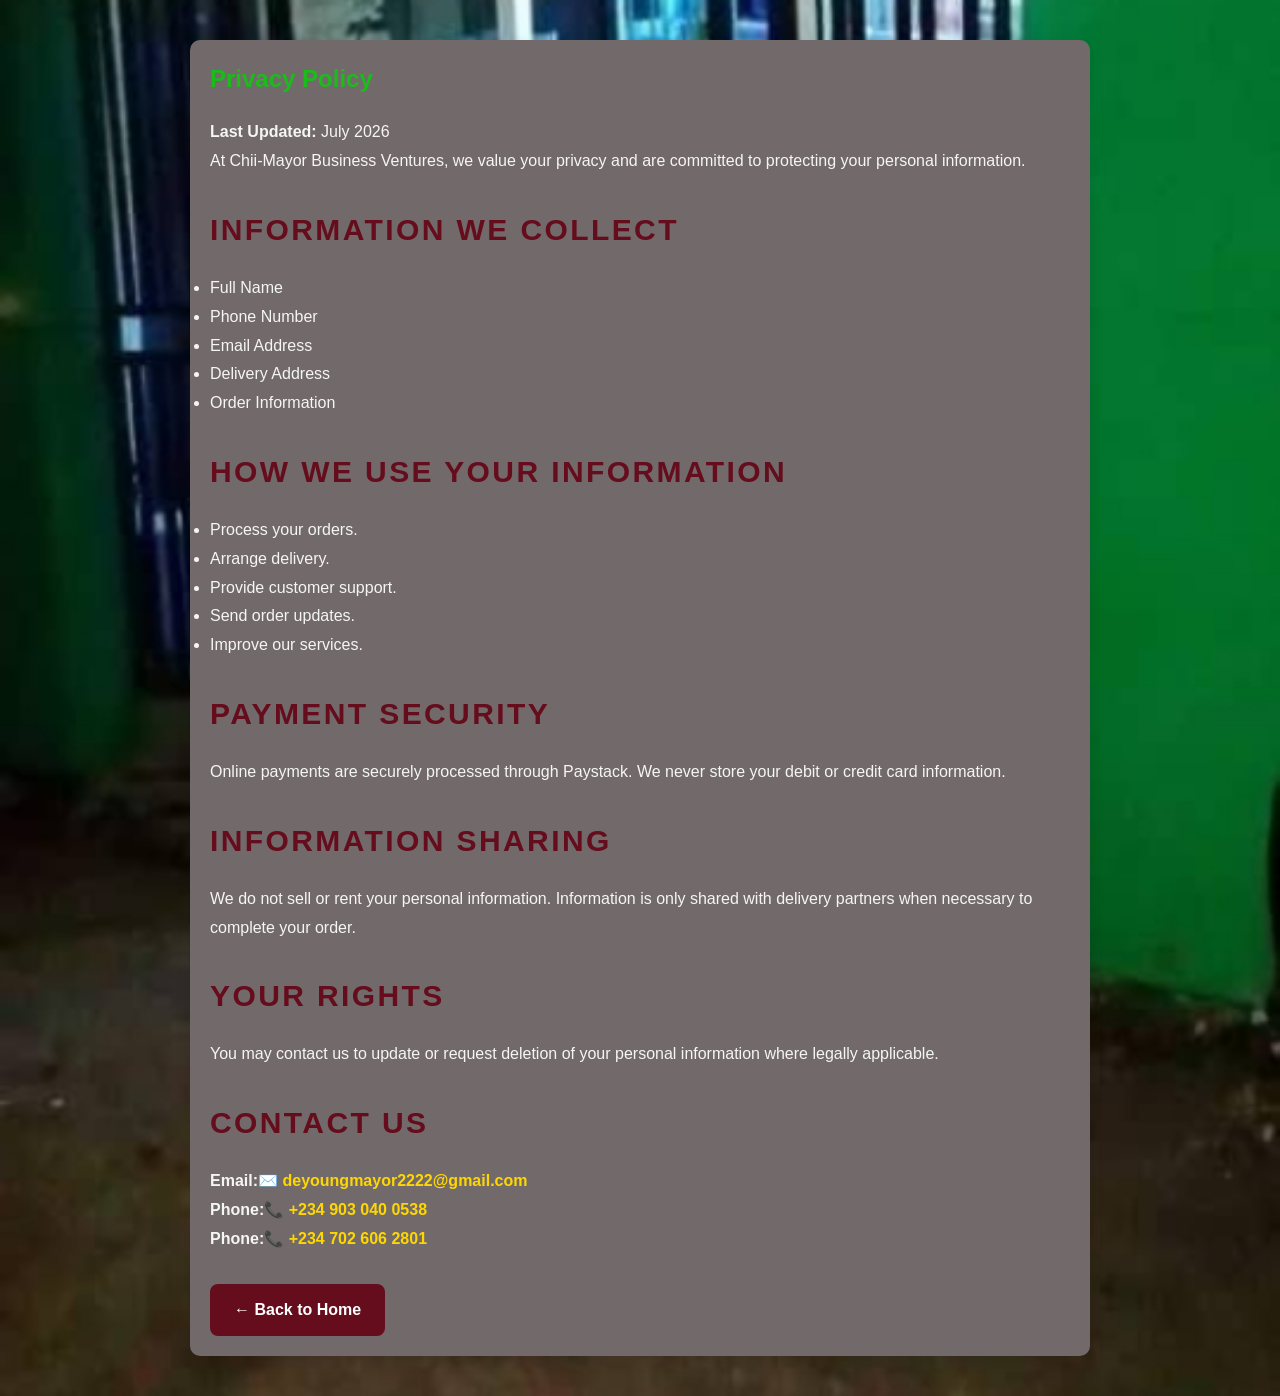
<file: privacy.html>
<!DOCTYPE html>
<html lang="en-NG">
<head>
<meta charset="UTF-8">
<meta name="viewport" content="width=device-width, initial-scale=1">
<title>Privacy Policy | Chii-Mayor Business Ventures</title>

<meta name="description" content="Read the Privacy Policy of Chii-Mayor Business Ventures to learn how we collect, use, and protect your personal information.">

<meta name="robots" content="index,follow">

<link rel="canonical" href="https://chii-mayor.vercel.app/privacy.html">

<link rel="icon" href="images/favicon.png">

<link rel="stylesheet" href="styles.css">
</head>

<body>

<section class="policy-page">

<h1>Privacy Policy</h1>

<p><strong>Last Updated:</strong> July 2026</p>

<p>
At Chii-Mayor Business Ventures, we value your privacy and are committed to protecting your personal information.
</p>

<h2>Information We Collect</h2>

<ul>
<li>Full Name</li>
<li>Phone Number</li>
<li>Email Address</li>
<li>Delivery Address</li>
<li>Order Information</li>
</ul>

<h2>How We Use Your Information</h2>

<ul>
<li>Process your orders.</li>
<li>Arrange delivery.</li>
<li>Provide customer support.</li>
<li>Send order updates.</li>
<li>Improve our services.</li>
</ul>

<h2>Payment Security</h2>

<p>
Online payments are securely processed through Paystack. We never store your debit or credit card information.
</p>

<h2>Information Sharing</h2>

<p>
We do not sell or rent your personal information. Information is only shared with delivery partners when necessary to complete your order.
</p>

<h2>Your Rights</h2>

<p>
You may contact us to update or request deletion of your personal information where legally applicable.
</p>

<h2>Contact Us</h2>

<div class="contact-info">
<p>
  <strong>Email:✉️</strong>
  <a href="mailto:deyoungmayor2222@gmail.com"> deyoungmayor2222@gmail.com </a>
</p>

<p>
  <strong>Phone:📞</strong>
  <a href="tel:+2349030400538"> +234 903 040 0538 </a></p>

<p>
  <strong>Phone:📞</strong>
  <a href="tel:+2347026062801"> +234 702 606 2801 </a></p>
</div>

<p><a href="index.html" class="back-home">← Back to Home</a></p>
</section>

</body>
</html>
</file>
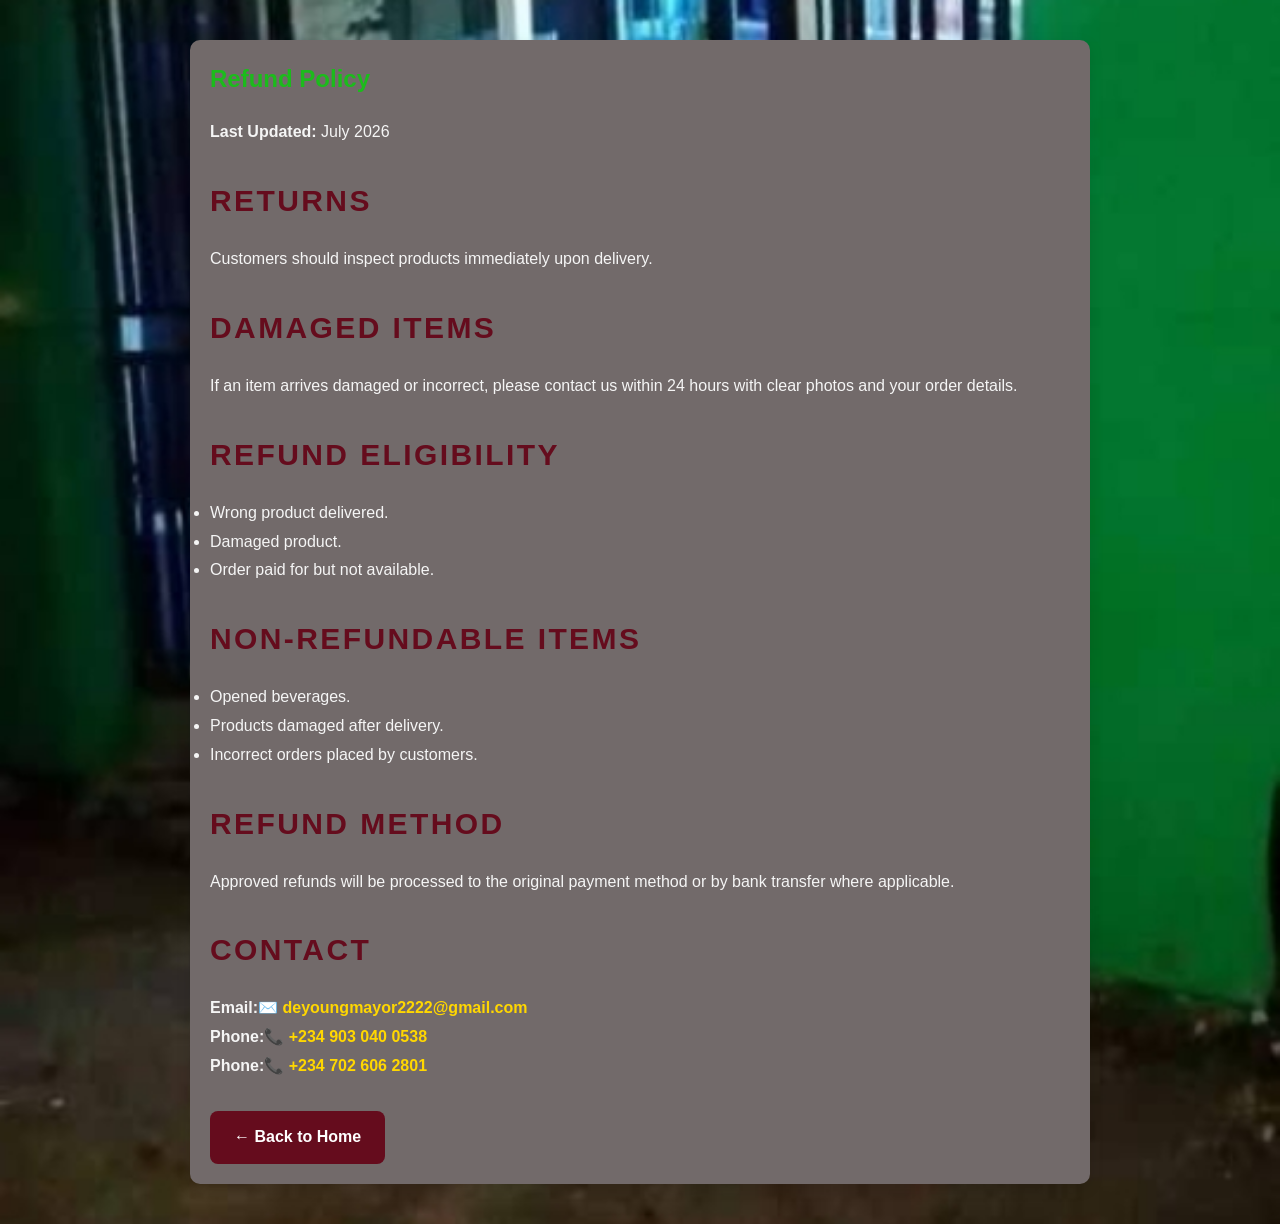
<file: refund.html>
<!DOCTYPE html>
<html lang="en-NG">
<head>

<meta charset="UTF-8">

<meta name="viewport" content="width=device-width, initial-scale=1">

<title>Refund Policy | Chii-Mayor Business Ventures</title>

<meta name="description" content="Refund Policy for Chii-Mayor Business Ventures.">

<meta name="robots" content="index,follow">

<link rel="canonical" href="https://chii-mayor.vercel.app/refund.html">

<link rel="icon" href="images/favicon.png">

<link rel="stylesheet" href="styles.css">

</head>

<body>

<section class="policy-page">

<h1>Refund Policy</h1>

<p><strong>Last Updated:</strong> July 2026</p>

<h2>Returns</h2>

<p>
Customers should inspect products immediately upon delivery.
</p>

<h2>Damaged Items</h2>

<p>
If an item arrives damaged or incorrect, please contact us within 24 hours with clear photos and your order details.
</p>

<h2>Refund Eligibility</h2>

<ul>

<li>Wrong product delivered.</li>

<li>Damaged product.</li>

<li>Order paid for but not available.</li>

</ul>

<h2>Non-Refundable Items</h2>

<ul>

<li>Opened beverages.</li>

<li>Products damaged after delivery.</li>

<li>Incorrect orders placed by customers.</li>

</ul>

<h2>Refund Method</h2>

<p>
Approved refunds will be processed to the original payment method or by bank transfer where applicable.
</p>

<h2>Contact</h2>

<div class="contact-info">
<p>
  <strong>Email:✉️</strong>
  <a href="mailto:deyoungmayor2222@gmail.com"> deyoungmayor2222@gmail.com </a>
</p>

<p>
  <strong>Phone:📞</strong>
  <a href="tel:+2349030400538"> +234 903 040 0538 </a></p>

<p>
  <strong>Phone:📞</strong>
  <a href="tel:+2347026062801"> +234 702 606 2801 </a></p>
</div>

<p><a href="index.html" class="back-home">← Back to Home</a></p>

</section>

</body>

</html>
</file>
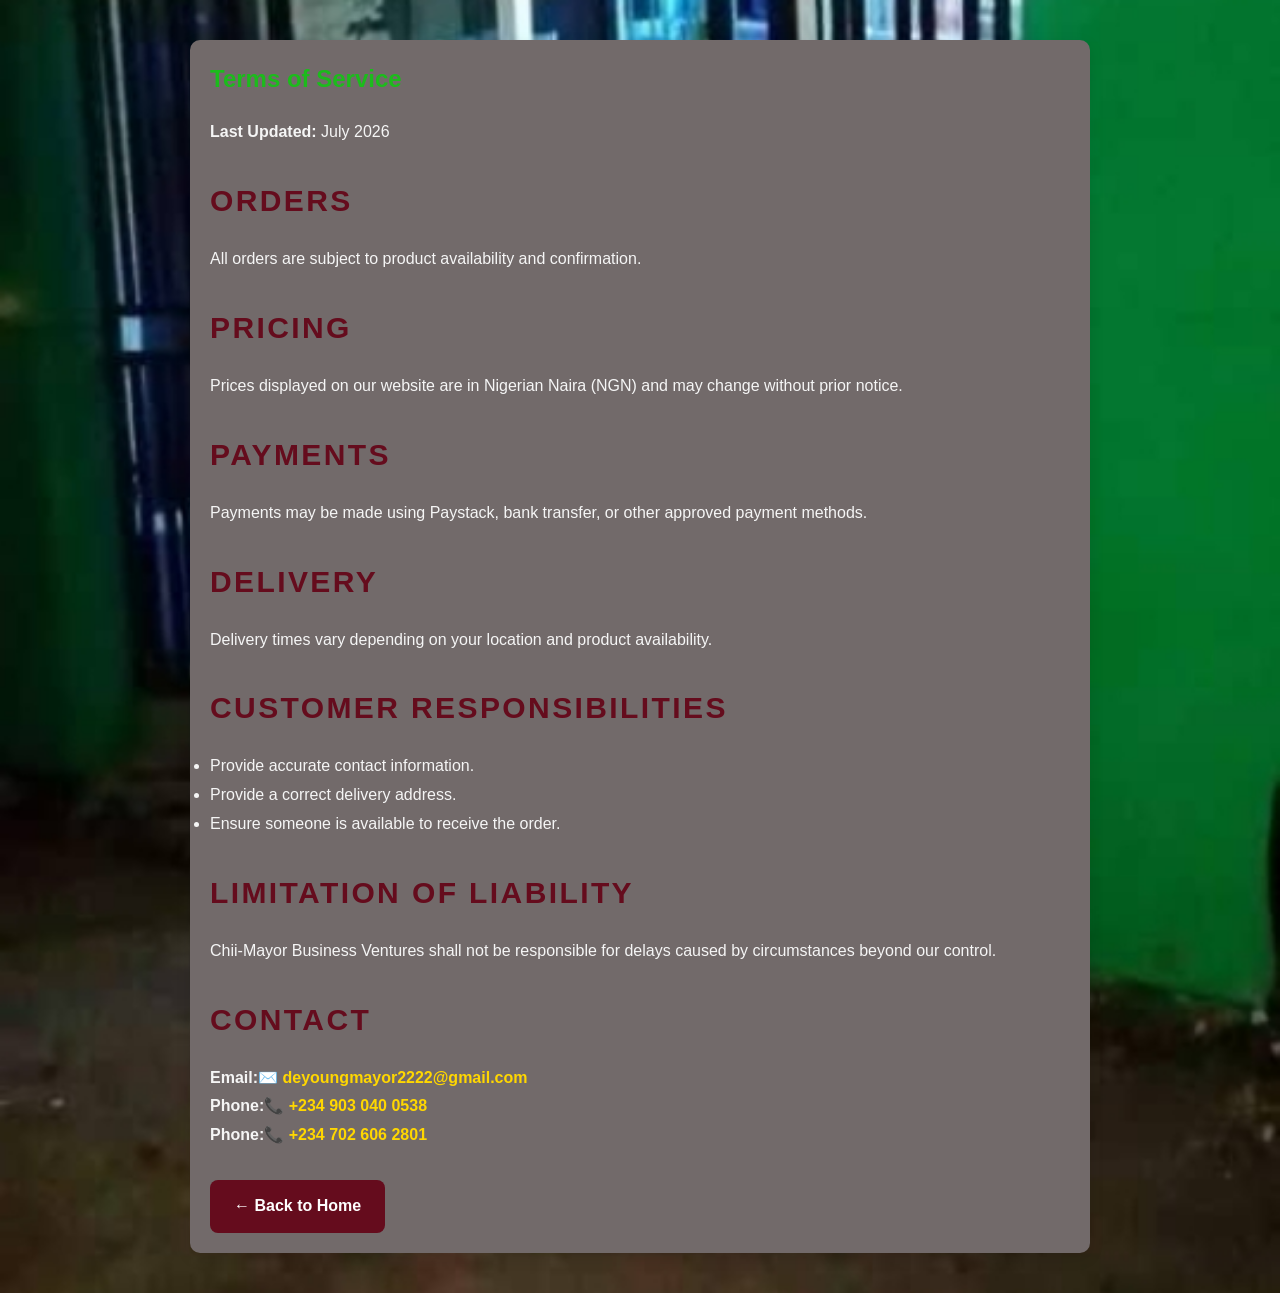
<file: terms.html>
<!DOCTYPE html>
<html lang="en-NG">
<head>
<meta charset="UTF-8">
<meta name="viewport" content="width=device-width, initial-scale=1">
<title>Terms of Service | Chii-Mayor Business Ventures</title>
<meta name="description" content="Terms and Conditions for shopping with Chii-Mayor Business Ventures.">

<meta name="robots" content="index,follow">

<link rel="canonical" href="https://chii-mayor.vercel.app/terms.html">

<link rel="icon" href="images/favicon.png">

<link rel="stylesheet" href="styles.css">

</head>

<body>

<section class="policy-page">

<h1>Terms of Service</h1>

<p><strong>Last Updated:</strong> July 2026</p>

<h2>Orders</h2>

<p>
All orders are subject to product availability and confirmation.
</p>

<h2>Pricing</h2>

<p>
Prices displayed on our website are in Nigerian Naira (NGN) and may change without prior notice.
</p>

<h2>Payments</h2>

<p>
Payments may be made using Paystack, bank transfer, or other approved payment methods.
</p>

<h2>Delivery</h2>

<p>
Delivery times vary depending on your location and product availability.
</p>

<h2>Customer Responsibilities</h2>

<ul>

<li>Provide accurate contact information.</li>

<li>Provide a correct delivery address.</li>

<li>Ensure someone is available to receive the order.</li>

</ul>

<h2>Limitation of Liability</h2>

<p>
Chii-Mayor Business Ventures shall not be responsible for delays caused by circumstances beyond our control.
</p>

<h2>Contact</h2>

<div class="contact-info">
<p>
  <strong>Email:✉️</strong>
  <a href="mailto:deyoungmayor2222@gmail.com"> deyoungmayor2222@gmail.com </a>
</p>

<p>
  <strong>Phone:📞</strong>
  <a href="tel:+2349030400538"> +234 903 040 0538 </a></p>

<p>
  <strong>Phone:📞</strong>
  <a href="tel:+2347026062801"> +234 702 606 2801 </a></p>
</div>

<p><a href="index.html" class="back-home">← Back to Home</a></p>

</section>

</body>

</html>
</file>
<file: styles.css>
:root{
  --primary:#650c1d;
  --white:#ffffff;
  --accent:#00bcd4;
  --shadow:0 4px 10px rgba(0,0,0,0.3);
}

::-webkit-scrollbar{
    width:10px;
}

::-webkit-scrollbar-track{
    background:#111;
}

::-webkit-scrollbar-thumb{
    background:gold;
    border-radius:10px;
}

::-webkit-scrollbar-thumb:hover{
    background:#00bcd4;
}

*{
    margin: 0;
    padding: 0;
    box-sizing: border-box;
  font-family:Arial, Helvetica, Tahoma, sans-serif;
}


body{
   background-image: url("images/4ae0101d-f5a3-49c5-813e-2fc5f7bfcafc_12_watermark.jpeg");
   background-size: cover;
   background-attachment: fixed;
   background-position: center;
   background-repeat: no-repeat;
   background-color: #080808;
   min-height: 100vh;
   color: #f8f8f8;
   line-height: 1.6;
   animation: fadeIn 1.2s ease;
}
body::before {
    content: "";
    position: fixed;
    inset: 0;
    background: rgba(0, 0, 0, 0.05);
    pointer-events: none;
    display: none;
}

@keyframes fadeIn{
    from{
        opacity: 0;
    }
    to{
        opacity: 1;
    }
}


header{
   background: linear-gradient(
        135deg,
        #7c585fd7,
        #32069986,
        #c9113f
    );
    color: var(--white);
    padding: 35px 20px 25px;
    text-align: center;
    max-width: 1100px;
    margin: 0 auto;
    border-radius: 0 0 25px 25px;
    box-shadow: 0 12px 30px rgba(0,0,0,0.35);
}

header .logo{
    width: 180px;
    height: 180px;
    max-width: 100%;
    display: block;
    margin: 0 auto 20px;

    object-fit: cover;
    border-radius: 100%;
    border: 4px solid gold;

    filter:
      brightness(2)
      contrast(1.8)
      saturate(1.2);

    box-shadow:
      0 0 15px gold,
      0 0 30px gold,
      0 0 50px rgba(255,215,0,0.8);

    animation: glow 2s infinite alternate;

    transition: transform 0.3s ease, box-shadow 0.3s ease;
}


@keyframes glow{
    from{
        box-shadow:
            0 0 15px gold,
            0 0 30px gold;
    }

    to{
        box-shadow:
            0 0 30px gold,
            0 0 60px gold,
            0 0 90px rgba(255,215,0,0.8);
    }
} 

@keyframes cardFade{
    from{
        opacity: 0;
        transform: translateY(20px);
    }
    to{
        opacity: 1;
        transform: translateY(0);
    }
}

header .logo:hover{
    transform: scale(1.08) rotate(2deg);
    transition: 0.3s ease;
    box-shadow:
      0 0 20px gold,
      0 0 40px gold,
      0 0 60px gold;
}


header h1 {
    font-size: 2.6rem;
    letter-spacing: 0.12em;
    text-transform: uppercase;
    margin-bottom: 10px;

    animation: glowShift 3s ease-in-out infinite alternate;
}

@keyframes glowShift {
    0% {
        color: gold;
        text-shadow:
            0 0 5px rgba(255, 215, 0, 0.9),
            0 0 15px rgba(255, 215, 0, 0.6),
            0 0 25px rgba(255, 215, 0, 0.4),
            0 0 40px rgba(255, 215, 0, 0.2);
    }

    50% {
        color: #ffffff;
        text-shadow:
            0 0 5px rgba(255, 255, 255, 0.8),
            0 0 15px rgba(0, 188, 212, 0.4);
    }

    100% {
        color: #00bcd4;
        text-shadow:
            0 0 5px rgba(0, 188, 212, 0.9),
            0 0 15px rgba(0, 188, 212, 0.6),
            0 0 25px rgba(0, 188, 212, 0.4),
            0 0 40px rgba(0, 188, 212, 0.2);
    }
}

header p {
    max-width: 760px;
    margin: 0 auto;
    font-size: 1rem;
    line-height: 1.8;
    opacity: 0.95;
}

nav a{
  color: white;
  text-decoration: none;
  margin: 0;
  padding: 8px 12px;
  cursor: pointer;
  transition: 0.3s ease;
  position: relative;
}
nav a:hover{
  background: rgba(0, 188, 212, 0.15);
  color: var(--accent);
  text-shadow: 0 0 10px rgba(12, 46, 241, 0.856);
}

nav a:active{
    color: gold;
}

nav a::after {
  content: "";
  position: absolute;
  left: 0;
  bottom: 0;
  width: 0%;
  height: 2px;
  background: var(--accent);
  transition: 0.3s;
}

nav a:hover::after {
  width: 100%;
}
a{
  color: white;
  text-decoration: none;

}

/* Sticky Navigation */
.navbar{
    position: sticky;
    top:0;
    z-index:1000;

    display:flex;
    justify-content:space-between;
    align-items:center;
    flex-wrap:wrap;
    gap:20px;

    width:90%;
    max-width:1100px;
    margin:25px auto;

    padding:15px 25px;

    background:rgba(17,17,17,.92);
    border-radius:999px;
    border:1px solid rgba(255,255,255,.15);
    box-shadow:0 8px 20px rgba(0,0,0,.3);
}

.hero{
    text-align: center;
    padding: 40px 30px;
    background-color: rgba(0, 0, 0, 0.50);
    color: white;
    max-width: 1100px;
    margin: 0 auto 25px;
    border-radius: 25px;
    box-shadow: 0 18px 40px rgba(0,0,0,0.35);
}
.hero h2 {
    font-size: 2.25rem;
    margin-bottom: 20px;
}
.hero button{
  margin-top:25px;
    padding:15px 40px;
    border:none;
    border-radius:50px;
    background:linear-gradient(135deg,#00bcd4,#650c1d);
    color:#fff;
    font-size:16px;
    font-weight:bold;
    cursor:pointer;
    transition:.35s;
    box-shadow:0 10px 25px rgba(0,0,0,0.25);
}
.hero button:hover{
   transform:translateY(-4px) scale(1.03);
    box-shadow: 0 8px 20px rgba(0,188,212,0.5);
}

/* ===========================
   CALL TO ACTION SECTION
=========================== */

.cta {
    width:90%;
    max-width:1100px;
    margin:40px auto;
    background: linear-gradient(135deg, #7b1113, #b22222, #650c1d);
    color: #fff;
    text-align: center;
    padding: 60px 20px;
    border-radius: 20px;
    box-shadow: 0 12px 35px rgba(0,0,0,.35);
     border:3px solid rgba(255,255,255,.15);
    backdrop-filter:blur(8px);
    transition:.3s;
    animation:cardFade .8s ease;
}

.cta:hover{
    transform:translateY(-4px);
    box-shadow:
        0 15px 40px rgba(0,188,212,.25);
}

.cta h2 {
    font-size: 2rem;
    margin-bottom: 15px;
    font-weight: 700;
}

.cta p {
    font-size: 1.1rem;
    line-height: 1.7;
    margin-bottom: 30px;
    opacity: 0.95;
}

.cta a {
    display: inline-block;
   background:linear-gradient(135deg, #00bcd4, #650c1d);
    color: #fff;
    text-decoration: none;
    letter-spacing:.5px;
    padding: 15px 35px;
    border-radius: 40px;
    font-size: 1rem;
    font-weight: bold;
    transition: all 0.3s ease;
    box-shadow: 0 8px 18px rgba(0,0,0,.3);
}

.cta a:hover{
    transform:translateY(-4px);
    background:gold;
    color:#111;
}

.cta a:active {
    transform: translateY(0);
}

.featured, .promo {
    text-align: center;
    padding: 40px 30px;
    background: linear-gradient(135deg, rgba(0, 188, 212, 0.18), rgba(101, 12, 29, 0.42));
    margin: 40px auto;
    width: 90%;
    max-width: 1100px;
    border-radius: 20px;
    color: white;
    box-shadow: 0 12px 35px rgba(0, 0, 0, 0.28);
    border: 1px solid rgba(255, 255, 255, 0.15);
    backdrop-filter: blur(12px);
    transition: transform 0.3s ease, box-shadow 0.3s ease;
}

.featured:hover, .promo:hover {
    transform: translateY(-5px);
    box-shadow: 0 12px 40px 0 rgba(0, 188, 212, 0.2);
}

.featured h2, .promo h2 {
    font-size: 32px;
    margin-bottom: 15px;
    color: var(--accent);
    text-shadow: 2px 2px 4px rgba(0,0,0,0.5);
}

.featured p, .promo p {
    font-size: 18px;
    font-weight: 500;
    color: white;
}

/* ==========================
   POPULAR BRANDS
========================== */

.brands{
    width:90%;
    max-width:1200px;
    margin:60px auto;
    text-align:center;
}

.brands h2{
    color:#e6e0e0;
    margin-bottom:10px;
    font-size:2rem;
}

.brands p{
    color:#fdf7f7;
    margin-bottom:30px;
}

.brand-grid{
    display:flex;
    flex-wrap:wrap;
    justify-content:center;
    gap:15px;
}

.brand-grid span{
    background:rgba(201, 193, 193, 0.08);
    border:5px solid rgba(255,255,255,.15);
    padding:12px 22px;
    border-radius:30px;
    font-weight:600;
    box-shadow:0 4px 10px rgba(0,0,0,.08);
    transition:.3s;
    cursor:pointer;
}

.brand-grid span:hover{
    background:#3c008b6c;
    color:#fff;
    transform:translateY(-3px);
}


section {
    max-width: 1100px;
    margin: 0 auto 30px;
    padding: 0 20px;
}

section h2 {
    margin-bottom: 20px;
    text-transform: uppercase;
    letter-spacing: 0.08em;
}

.secure-payment{
    display:flex;
    justify-content:center;
    align-items:center;
    gap:8px;
    margin:15px 0;
    padding:12px;
    background:rgba(40,167,69,.12);
    border:1px solid rgba(40,167,69,.4);
    border-radius:10px;
    color:#28a745;
    font-size:25px;
    font-weight:600;
}

#cart{
    width: 90%;
    max-width: 1100px;
    margin: 30px auto;
    padding: 30px;
    background: rgba(0, 0, 0, 0.55);
    border-radius: 25px;
    color: white;
    box-shadow: 0 18px 40px rgba(0,0,0,0.2);
}

#cart:hover{
    box-shadow:
      0 0 20px rgba(10, 212, 54, 0.836);
}


.products{
  display: grid;
  grid-template-columns: repeat(auto-fit, minmax(240px, 1fr));
  gap: 20px;
  padding: 0;
  align-items: stretch;
  width: 90%;
  max-width: 1100px;
  margin: 20px auto;
}

.price {
    color: #650c1d;
    font-size: 1.2rem;
    font-weight: 700;
    margin: 5px 0;
}

.card {
  background: rgba(255,255,255,0.12);
  backdrop-filter: blur(6px);
  padding: 22px;
  border-radius: 18px;
  box-shadow: var(--shadow);
  transition: all 0.3s ease;
  display: flex;
  flex-direction: column;
  justify-content: space-between;
  animation: cardFade  0.8s ease;
  height: 100%;
  border: 3px solid rgba(255,255,255,0.15);
}

.card button{
  display: inline-block;
  vertical-align: middle;
  background: rgb(120, 139, 11);
  border-radius: 10px;
  margin: 15px 0 0;
  padding: 12px 14px;
  border: none;
  transition: 0.3s ease;
  cursor: pointer;
  width: 100%;
  text-transform: uppercase;
}

.card button:hover{
   border: 2px solid white;
   font-weight: bold;
   color: white;
   transform: scale(1.05);
   opacity: 0.9;
}

.card button:active{
  background: blue;
  text-transform: capitalize;
}


.card:hover{
   box-shadow: 10px 10px 15px rgba(68, 221, 7, 0.6);
 transform: scale(1.05);
  cursor: pointer;
}

button:focus, nav a:focus{
  outline: 2px solid #00bcd4;
  outline-offset: 2px;
}

.card p{
  color: whitesmoke;
  font-weight: 500;
  margin-top: 5px;
 padding: 1px;
}

.card img{
    width: 100%;
    height:250px;
    object-fit:cover;
    border-radius:12px;
    transition: transform 0.3s ease;
    box-shadow: 0 6px 18px rgba(0, 0, 0, 0.4);
}

.card img:hover{
  transform: scale(1.05);
}

h2{
  color: white;
  font-weight: bold;
  font-size: 30px;
   
}

h3{
  font-weight: bold;
  color: white;
}

.trust {
    background: rgba(17, 17, 17, 0.6);
    color: #fff;
    padding: 60px 20px;
    text-align: center;
    border-radius: 20px;
    width: 90%;
    max-width: 1100px;
    margin: 40px auto;   /* ✅ centers it properly */
    box-shadow: 0 14px 30px rgba(0,0,0,0.3);
    backdrop-filter: blur(10px);
}

.trust h2 {
    font-size: 2.2rem;
    margin-bottom: 30px;
    color: greenyellow;
    text-shadow: 0 0 10px rgba(0, 255, 0, 0.4);
}

.trust p {
    background:rgba(255,255,255,.12);
    backdrop-filter:blur(8px);
    display: inline-block;
    margin: 10px;
    padding: 15px 20px;
    border-radius: 10px;
    box-shadow: 0 4px 10px rgba(35, 116, 119, 0.5);
    font-weight: bold;
    transition: 0.3s ease;
}

.trust p:hover {
    transform: translateY(-6px);
    background: #04e03b;
}

.delivery-grid {
    display: grid;
    grid-template-columns: repeat(auto-fit, minmax(160px, 1fr));
    gap: 15px;
    margin-top: 20px;
}

.delivery-grid div {
    background: #0000009f;
    padding: 15px;
    border-radius: 10px;
    text-align: center;
    font-weight: bold;
    box-shadow: 0 2px 8px rgba(0,0,0,0.1);
}

.contact{
  width:90%;
  max-width: 1100px;
  margin:30px auto;
  padding:30px 35px;
  border-radius:20px;
  color: white;
  box-shadow: 0 14px 30px rgba(0,0,0,0.24);
  background: rgba(11, 94, 11, 0.55);
  backdrop-filter: blur(12px);
  border: 3px solid rgba(255,255,255,0.15);
}

.contact p{
  margin-top:10px;
 color: #f1f1f1;
}
.contact a{
  color: whitesmoke;
}
.contact a:hover{
  color: blue;
}

.contact:hover{
    box-shadow:0 0 30px rgba(0,255,100,.25);
}

/* ==========================
   STORE LOCATIONS
========================== */

.map-title{
    text-align:center;
    color:#ebe3e3;
    font-size:2rem;
    margin:50px 0 30px;
}

.maps-grid{
    display:grid;
    grid-template-columns:repeat(auto-fit, minmax(350px, 1fr));
    gap:25px;
}

.map-card{
    background:#fff;
    border-radius:15px;
    overflow:hidden;
    box-shadow:0 8px 20px rgba(0,0,0,.12);
    transition:.3s;
}

.map-card:hover{
    transform:translateY(-5px);
}

.map-card h4{
    margin:0;
    padding:16px;
    background:#8B0000;
    color:#fff;
    text-align:center;
}

.map-card iframe{
    width:100%;
    height:320px;
    border:0;
}

.map-card p{
    text-align:center;
    padding:15px;
    margin:0;
    font-size:16px;
    color:#333;
}

@media (max-width:768px){

    .maps-grid{
        grid-template-columns:1fr;
    }

    .map-card iframe{
        height:280px;
    }

}

html{
  scroll-behavior: smooth;
}

#cart label{
  display: block;
  margin-bottom: 5px;
  font-weight: bold;
  color: rgb(2, 252, 2);
  font-size: 16px;
}

input[type="text"],
input[type="tel"],
input[type="number"],
input[type="email"] {
    width: 100%;          
    max-width: 200px;   
    padding: 10px;    
    margin-bottom: 15px;  
    border: 2px solid #a8a7a7; 
    border-radius: 5px;  
    font-size: 16px; 
    background-color: rgba(255, 255, 255, 0.9);
}

input[type="text"]:focus,
input[type="tel"]:focus,
input[type="number"]:focus,
input[type="email"]:focus {
  border-color: #00bcd4;
  outline: none;
  box-shadow: 0 0 8px rgba(0, 188, 212, 0.6);
}

input:hover{
    border-color: orange;
}
nav input#search{
  width: min(280px, 100%);
  padding: 12px 16px;
  border-radius: 25px;
  border: 2px solid rgba(255,255,255,0.18);
  outline: none;
  transition: 0.3s ease;
  background: rgba(255,255,255,0.12);
  color: white;
  margin-bottom: 0;
}


nav input#search:focus{
  border-color: var(--accent);
}

.card label {
    display: inline-block;
    vertical-align: middle;
    color: white;
    font-weight: bold;
    margin-right: 5px;
}

.card input[type="number"] {
    display: inline-block;
    vertical-align: middle;
    width: 50px;
    padding: 5px;
    margin-right: 5px;
    margin-bottom: 0;
}

#cart button {
    background-color: #460eaf;
    color: white;
    padding: 10px 15px;
    margin-top: 5px;
    border: none;
    border-radius: 10px;
    font-size: 16px;
    font-weight: bold;
    cursor: pointer;
    width: 100%;
    max-width: 200px;
    transition: all 0.3s ease;
}

#cart button:hover {
    background-color: #148c72;
    transform: translateY(-2px);
    box-shadow: 0 4px 8px rgba(80, 204, 23, 0.8);
}

#cart button:active {
    transform: translateY(0);
    box-shadow: 0 2px 4px rgba(23, 20, 219, 0.9);
}

#cart button:first-of-type {
    background-color: #046309; 
}

#cart button:first-of-type:hover {
  background-color: #d3f70ba8; 
}

#cart-items {
    list-style-type: none;
    padding: 0;
    margin-bottom: 20px;
}

#cart-items li {
    background-color: rgba(192, 164, 164, 0.678);
    color: rgba(20, 7, 4, 0.719);
    padding: 15px;
    margin-bottom: 10px;
    border-radius: 8px;
    display: flex;
    justify-content: space-between;
    align-items: center;
    box-shadow: 0 2px 5px rgba(16, 17, 15, 0.89);
    font-weight: bold;
    font-size: 16px;
}

#cart-items li button {
    background-color: #2fee0900;
    color: rgb(245, 245, 245);
    padding: 6px 12px;
    margin-top: 0;
    border: none;
    border-radius: 5px;
    font-size: 14px;
    cursor: pointer;
    width: auto;
    max-width: none;
    box-shadow: none;
    transition: 0.3s ease;
}

#cart-items li button:hover {
    background-color: #b71c1c;
    transform: scale(1.05);
}

#cart > p {
    font-size: 22px;
    font-weight: bold;
    color: #ffffffe8;
    margin-bottom: 20px;
    border-top: 2px solid rgba(255, 255, 255, 0.5);
    padding-top: 15px;
    text-align: right;
}

.reviews {
    text-align: center;
    padding: 40px 25px;
    background: rgba(0, 0, 0, 0.55);
    margin: 30px auto;
    width: 90%;
    max-width: 1100px;
    border-radius: 20px;
    display: grid;
    grid-template-columns: repeat(auto-fit, minmax(250px, 1fr));
    gap: 20px;
}

.reviews h2 {
    grid-column: 1 / -1;
    margin-bottom: 20px;
}

.review-card {
    background: rgba(255, 255, 255, 0.12);
    backdrop-filter: blur(6px);
    padding: 20px;
    border-radius: 10px;
    box-shadow: var(--shadow);
    transition: all 0.3s ease;
    text-align: left;
     border-left:5px solid gold;
}

.review-card:hover {
    transform: translateY(-5px);
     box-shadow:0 0 25px rgba(255,215,0,.3);
}

.review-card p {
    font-size: 16px;
    line-height: 1.5;
    margin-bottom: 15px;
    font-style: italic;
    color: #f1f1f1;
}

.review-card h4 {
    color: var(--accent);
    text-align: right;
    font-weight: bold;
}

.float-whatsapp {
  position: fixed;
  bottom: 20px;
  left: 20px;
  right: auto;
  background: #25D366;
  color: white;
  padding: 14px 18px;
  border-radius: 50px;
  font-weight: bold;
  box-shadow: 0 10px 20px rgba(0,0,0,0.3);
  z-index: 9999;
  transition: 0.3s ease;
}

.float-whatsapp:hover {
  transform: scale(1.08);
}

#topBtn {
  position: fixed;
  bottom: 20px;
  right: 20px;
  width: 50px;
  height: 50px;
  border-radius: 50%;
  border: none;
  background: var(--accent);
  color: white;
  font-size: 20px;
  cursor: pointer;
  box-shadow: var(--shadow);
  transition: 0.3s ease;
}

/* ===========================
   FAQ ACCORDION
=========================== */

.faq{
    width:90%;
    max-width:1100px;
    margin:60px auto;
}

.faq h2{
    text-align:center;
    color:#fffdfdd5;
    margin-bottom:30px;
    font-size:2rem;
}

.faq-item{
    background:#d4c4c4;
    margin-bottom:15px;
    border-radius:10px;
    box-shadow:0 5px 15px rgba(0,0,0,.08);
    overflow:hidden;
}

.faq-item summary{
    list-style:none;
    cursor:pointer;
    padding:20px;
    font-size:18px;
    font-weight:bold;
    color:#222;
    position:relative;
    transition:.3s;
}

.faq-item summary:hover{
    background:#6a9122;
}

.faq-item summary::-webkit-details-marker{
    display:none;
}

.faq-item summary::after{
    content:"+";
    position:absolute;
    right:20px;
    top:50%;
    transform:translateY(-50%);
    font-size:26px;
    color:#8B0000;
    transition:.3s;
}

.faq-item[open] summary::after{
    content:"−";
}

.faq-item p{
    padding:0 20px 20px;
    color:#555;
    line-height:1.7;
    font-size:16px;
}

#topBtn:hover {
  transform: scale(1.1);
  background: gold;
  color: black;
}

.footer {
  background: rgba(0, 0, 0, 0.55);
  color: #fff;
  width: 90%;
  padding: 50px 20px 20px;
  font-size: 15px;
  margin-top: 50px;
  border-radius: 20px;
  margin: 50px auto 0;
  max-width: 1100px;
  backdrop-filter:blur(5px);
}

.footer-container {
  display: grid;
  grid-template-columns: repeat(auto-fit, minmax(220px, 1fr));
  gap: 30px;
  max-width: 1100px;
  margin: auto;
  text-align: left;
}

.footer h2,
.footer h3 {
  color: gold;
  margin-bottom: 12px;
  font-weight: bold;
}

.footer p {
  color: #ccc;
  line-height: 1.6;
  font-size: 16px;
}

.footer-links a {
  display: block;
  color: #bbb;
  text-decoration: none;
  margin: 6px 0;
  transition: 0.3s ease;
  position: relative;
}

.footer-links a:hover {
  color: gold;
  transform: translateX(6px);
}

.footer hr {
  border: 0;
  height: 1px;
  background: #333;
  margin: 30px auto;
  max-width: 1100px;
}

.footer-bottom {
  text-align: center;
  font-size: 13px;
  color: #aaa;
}

.footer-bottom .designer {
  margin-top: 8px;
  color: gold;
  font-weight: 500;
}

.footer-links a::before {
  content: "›";
  margin-right: 6px;
  color: gold;
}

.footer-social h3{
    margin-bottom:15px;
}

.policy-page{
    max-width:900px;
    margin:40px auto;
    padding:20px;
    background: #726a6a;
    color:#333;
    border-radius:10px;
    box-shadow:0 5px 15px rgba(0,0,0,.1);
}

.policy-page h1{
    color: rgb(28, 187, 28);
    margin-bottom:20px;
}

.policy-page h2{
    margin-top:30px;
    color:#650c1d;
}

.policy-page p,
.policy-page li{
    line-height:1.8;
    color: whitesmoke;
}

.footer-policies{
    display:flex;
    flex-direction:column;
    gap:10px;
}

.footer-policies a{
    color:#fff;
    text-decoration:none;
}

.footer-policies a:hover{
    color:gold;
}

.back-home{
    display:inline-block;
    margin-top:30px;
    padding:12px 24px;
    background:#650c1d;
    color:#ffffff;
    text-decoration:none;
    font-weight:bold;
    border-radius:8px;
    transition:all 0.3s ease;
}

.back-home:hover{
    background:#8b1029;
    color:#ffd700;
    transform:translateY(-2px);
    box-shadow:0 6px 15px rgba(0,0,0,0.2);
}

.contact-info a{
    color: gold;
    text-decoration: none;
    font-weight: 600;
    transition: .3s;
}

.contact-info a:hover{
    color: blue;
    text-decoration: underline;
}

.social-icons{
    display:flex;
    gap:15px;
}

.social-icons a{
    color:gold;
    font-size:28px;
    transition:0.3s;
}

.social-icons a:hover{
    color:#fff;
    transform:translateY(-3px);
}


/* ===========================
   LOADING OVERLAY
=========================== */

.loading-overlay {
    position: fixed;
    top: 0;
    left: 0;
    width: 100%;
    height: 100%;
    background: rgba(165, 137, 137, 0.9);
    display: none; /* Hidden by default */
    justify-content: center;
    align-items: center;
    z-index: 9999;
}

.loading-box {
    background: #fff;
    padding: 30px;
    border-radius: 12px;
    text-align: center;
    box-shadow: 0 10px 30px rgba(0,0,0,0.15);
    width: 90%;
    max-width: 350px;
}

.loading-box h3 {
    margin-top: 20px;
    margin-bottom: 10px;
    color: #7B1E1E;   /* Wine color */
    font-size: 22px;
}

.loading-box p {
    color: #555;
    font-size: 15px;
    line-height: 1.5;
}

.spinner {
    width: 70px;
    height: 70px;
    border: 6px solid #e5e5e5;
    border-top: 6px solid #8B0000;
    border-radius: 50%;
    animation: spin 1s linear infinite;
    margin: auto;
}

@keyframes spin {
    from {
        transform: rotate(0deg);
    }

    to {
        transform: rotate(360deg);
    }
}

@media(max-width: 768px){


  .products{
    padding: 20px;
    gap: 40px;
  }
 nav{
    display: flex;
    flex-direction: column;
    gap: 10px;
  }
  .reviews {
      padding: 20px 10px;
      width: 95%;
  }
  .featured, .promo{
    width: 90%;
  }

  header h1{
    font-size: 1.8rem;
  }
  .hero h2{
    font-size: 2rem;
  }
  header .logo{
    width: 140px;
    height: 140px;
  }

  .menu-toggle {
        display: block;
        font-size: 28px;
        background: none;
        border: none;
        color: white;
        cursor: pointer;
    }

    .navbar {
        flex-direction: column;
        align-items: flex-start;
        position: absolute;
        top: 90px;
        right: 20px;
        width: 220px;
        display: none;
        background: #650c1d;
        padding: 15px;
        border-radius: 12px;
        box-shadow: var(--shadow);
    }

    .navbar.active {
        display: flex;
    }

    .navbar a {
        padding: 10px 0;
        width: 100%;
    }

    nav input#search {
        width: 100%;
    }
}

img{
    display:block;
}

@media(min-width: 769px) {
    .menu-toggle {
        display: none;
    }
}

@media (max-width: 768px) {
    .cta {
        padding: 40px 30px;
    }

    .cta h2 {
        font-size: 1.6rem;
    }

    .cta p {
        font-size: 1rem;
    }

    .cta a {
        width: 100%;
        max-width: 280px;
        padding: 14px;
    }
}

/* ===========================
   Privacy / Terms / Refund Pages
   Mobile Responsive
=========================== */

@media (max-width:768px){

.policy-page{
    width:90%;
    margin:20px auto;
    padding:20px;
}

.policy-page h1{
    font-size:2rem;
    text-align:center;
    margin-bottom:20px;
}

.policy-page h2{
    font-size:1.4rem;
    margin-top:30px;
    margin-bottom:12px;
    line-height:1.3;
}

.policy-page p{
    font-size:1rem;
    line-height:1.8;
}

.policy-page li{
    font-size:1rem;
    margin-bottom:10px;
    line-height:1.6;
}

.back-home{
    display:block;
    width:100%;
    text-align:center;
    padding:14px;
    font-size:1rem;
    margin-top:30px;
}

}

@media (max-width:480px){

.policy-page{
    padding:18px;
}

.policy-page h1{
    font-size:1.7rem;
}

.policy-page h2{
    font-size:1.25rem;
}

.policy-page p,
.policy-page li{
    font-size:0.95rem;
}
}

/* ===========================
   CUSTOM ALERT MODAL
=========================== */
.custom-alert-overlay {
    position: fixed;
    top: 0;
    left: 0;
    width: 100%;
    height: 100%;
    background: rgba(0, 0, 0, 0.6);
    display: none; 
    justify-content: center;
    align-items: center;
    z-index: 10000;
}

.custom-alert-box {
    background: rgba(255, 255, 255, 0.15);
    backdrop-filter: blur(12px);
    -webkit-backdrop-filter: blur(12px);
    border: 1px solid rgba(255, 255, 255, 0.3);
    padding: 30px;
    border-radius: 16px;
    text-align: center;
    box-shadow: 0 14px 30px rgba(0,0,0,0.3);
    width: 90%;
    max-width: 400px;
}

.custom-alert-logo {
    width: 80px;
    height: 80px;
    border-radius: 50%;
    margin: 0 auto 15px;
    object-fit: contain;
    filter: drop-shadow(0 0 8px rgba(255, 255, 255, 0.8));
}

.custom-alert-box h3 {
    margin-top: 0;
    margin-bottom: 15px;
    color: gold; 
    font-size: 24px;
    text-shadow: 1px 1px 4px rgba(0,0,0,0.5);
}

.custom-alert-box p {
    color: #fff;
    font-size: 16px;
    line-height: 1.6;
    margin-bottom: 25px;
    white-space: pre-wrap;
    text-shadow: 1px 1px 3px rgba(0,0,0,0.5);
}

.custom-alert-box button {
    background-color: #460eaf;
    color: white;
    padding: 10px 20px;
    border: none;
    border-radius: 8px;
    font-size: 16px;
    font-weight: bold;
    cursor: pointer;
    transition: all 0.3s ease;
}

.custom-alert-box button:hover {
    background-color: #148c72;
    transform: translateY(-2px);
    box-shadow: 0 4px 8px rgba(80, 204, 23, 0.5);
}
</file>
